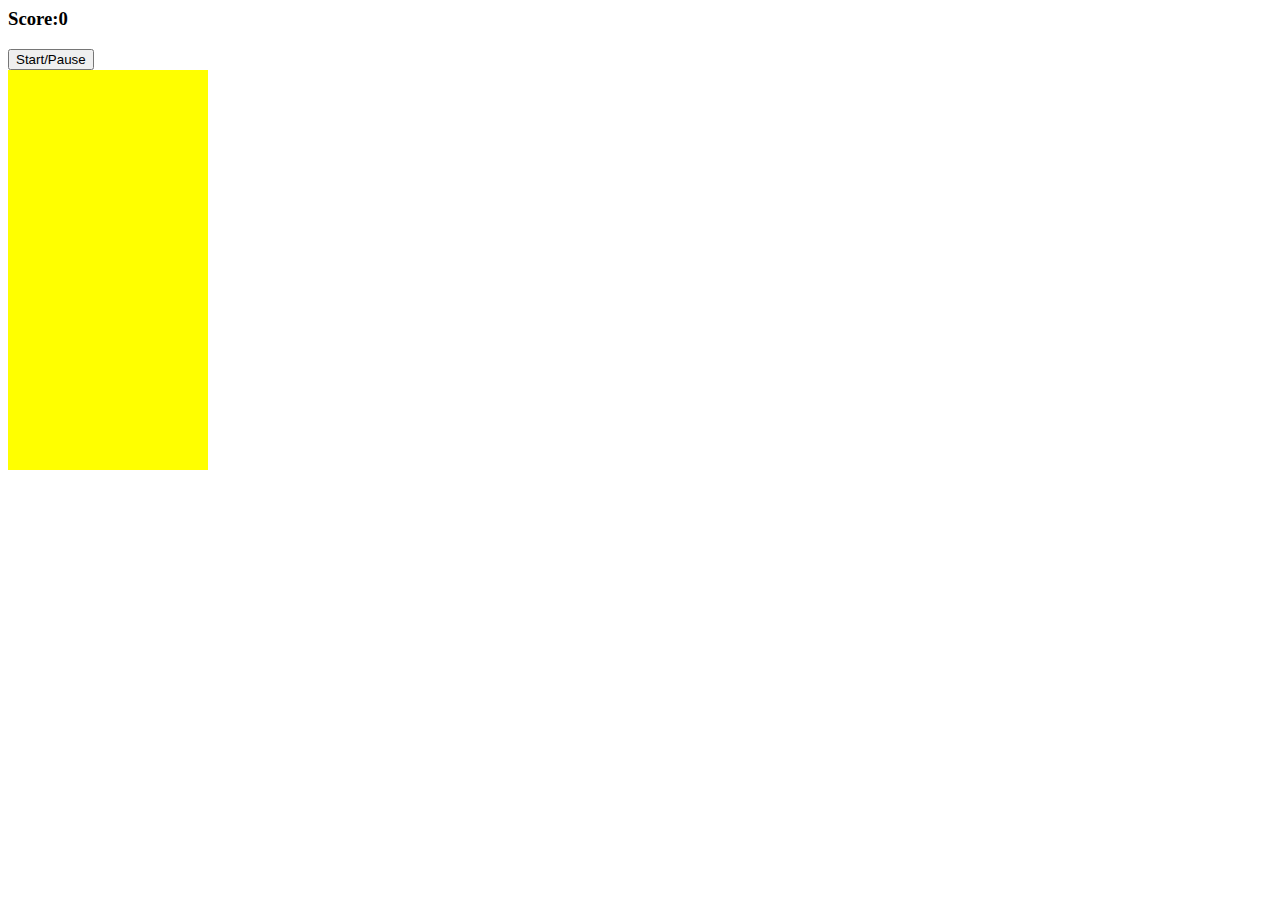
<file: Basic-Tetris/index.html>
<html lang="en">
<head>
    <meta charset="UTF-8">
    <meta http-equiv="X-UA-Compatible" content="IE=edge">
    <meta name="viewport" content="width=device-width, initial-scale=1.0">
    <script src="app.js" charset="utf-8"></script>
    <link rel="stylesheet" href="style.css"></link> 
    <title>Tetris</title>
</head>
<body>
<h3>Score:<span id = "score">0</span></h3>
<button id = "start-button">Start/Pause</button>
    <div class ="grid"> 
    <div></div>
    <div></div>
    <div></div>
    <div></div>
    <div></div>
    <div></div>
    <div></div>
    <div></div>
    <div></div>
    <div></div>
    <div></div>
    <div></div>
    <div></div>
    <div></div>
    <div></div>
    <div></div>
    <div></div>
    <div></div>
    <div></div>
    <div></div>
    <div></div>
    <div></div>
    <div></div>
    <div></div>
    <div></div>
    <div></div>
    <div></div>
    <div></div>
    <div></div>
    <div></div>
    <div></div>
    <div></div>
    <div></div>
    <div></div>
    <div></div>
    <div></div>
    <div></div>
    <div></div>
    <div></div>
    <div></div>
    <div></div>
    <div></div>
    <div></div>
    <div></div>
    <div></div>
    <div></div>
    <div></div>
    <div></div>
    <div></div>
    <div></div>
    <div></div>
    <div></div>
    <div></div>
    <div></div>
    <div></div>
    <div></div>
    <div></div>
    <div></div>
    <div></div>
    <div></div>
    <div></div>
    <div></div>
    <div></div>
    <div></div>
    <div></div>
    <div></div>
    <div></div>
    <div></div>
    <div></div>
    <div></div>
    <div></div>
    <div></div>
    <div></div>
    <div></div>
    <div></div>
    <div></div>
    <div></div>
    <div></div>
    <div></div>
    <div></div>
    <div></div>
    <div></div>
    <div></div>
    <div></div>
    <div></div>
    <div></div>
    <div></div>
    <div></div>
    <div></div>
    <div></div>
    <div></div>
    <div></div>
    <div></div>
    <div></div>
    <div></div>
    <div></div>
    <div></div>
    <div></div>
    <div></div>
    <div></div>
    <div></div>
    <div></div>
    <div></div>
    <div></div>
    <div></div>
    <div></div>
    <div></div>
    <div></div>
    <div></div>
    <div></div>
    <div></div>
    <div></div>
    <div></div>
    <div></div>
    <div></div>
    <div></div>
    <div></div>
    <div></div>
    <div></div>
    <div></div>
    <div></div>
    <div></div>
    <div></div>
    <div></div>
    <div></div>
    <div></div>
    <div></div>
    <div></div>
    <div></div>
    <div></div>
    <div></div>
    <div></div>
    <div></div>
    <div></div>
    <div></div>
    <div></div>
    <div></div>
    <div></div>
    <div></div>
    <div></div>
    <div></div>
    <div></div>
    <div></div>
    <div></div>
    <div></div>
    <div></div>
    <div></div>
    <div></div>
    <div></div>
    <div></div>
    <div></div>
    <div></div>
    <div></div>
    <div></div>
    <div></div>
    <div></div>
    <div></div>
    <div></div>
    <div></div>
    <div></div>
    <div></div>
    <div></div>
    <div></div>
    <div></div>
    <div></div>
    <div></div>
    <div></div>
    <div></div>
    <div></div>
    <div></div>
    <div></div>
    <div></div>
    <div></div>
    <div></div>
    <div></div>
    <div></div>
    <div></div>
    <div></div>
    <div></div>
    <div></div>
    <div></div>
    <div></div>
    <div></div>
    <div></div>
    <div></div>
    <div></div>
    <div></div>
    <div></div>
    <div></div>
    <div></div>
    <div></div>
    <div></div>
    <div></div>
    <div></div>
    <div></div>
    <div></div>
    <div></div>
    <div></div>
    <div></div>
    <div></div>
    <div class = 'taken'></div>
    <div class = 'taken'></div>
    <div class = 'taken'></div>
    <div class = 'taken'></div>
    <div class = 'taken'></div>
    <div class = 'taken'></div>
    <div class = 'taken'></div>
    <div class = 'taken'></div>
    <div class = 'taken'></div>
    <div class = 'taken'></div>
</body>
</html>
</file>
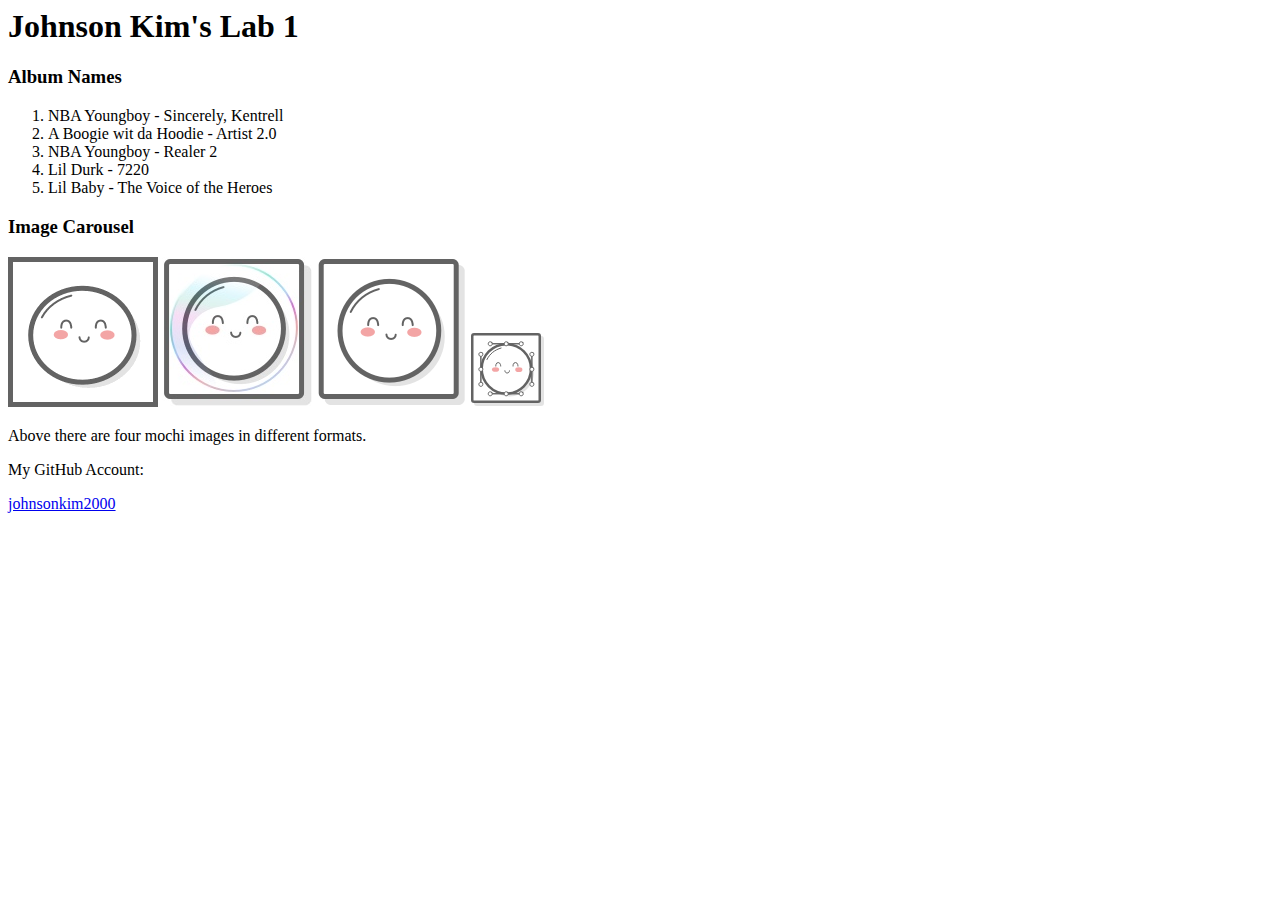
<file: client/lab_1/index.html>
<html lang="en">
  <head>
    <meta charset="UTF-8" />
    <meta http-equiv="X-UA-Compatible" content="IE=edge" />
    <meta name="viewport" content="width=device-width, initial-scale=1.0" />
    <title>Johnson Kim Lab 1</title>
  </head>
  <body>
    <div>
      <header><h1>Johnson Kim's Lab 1</h1></header>
      <div>
        <div><h3>Album Names</h3> 
        <ol>
        <li> NBA Youngboy - Sincerely, Kentrell </li>
        <li> A Boogie wit da Hoodie - Artist 2.0 </li>
        <li> NBA Youngboy - Realer 2 </li>
        <li> Lil Durk - 7220 </li>
        <li> Lil Baby - The Voice of the Heroes </li>
      </ol>
        </div>
        <div> <!-- right -->
          <h3>Image Carousel</h3></div>
      </div>

      <img src="mochi.gif" alt="gif file of a mochi ball" /> 

      <img src="mochi.jpg" alt="jpg file of a mochi ball" /> 
    
      <img src="mochi.png" alt="png file of a mochi ball"/>
      
      <img src="mochi.svg" alt="svg file of a mochi ball"/>
      <p>
        Above there are four mochi images in different formats. 
  
      </p>

    <div>
      <div>
<footer> <p> My GitHub Account: <p>
  <a href="http://github.com/johnsonkim2000"> johnsonkim2000 </a></footer>
    </div>
  </body>
</html>
</file>
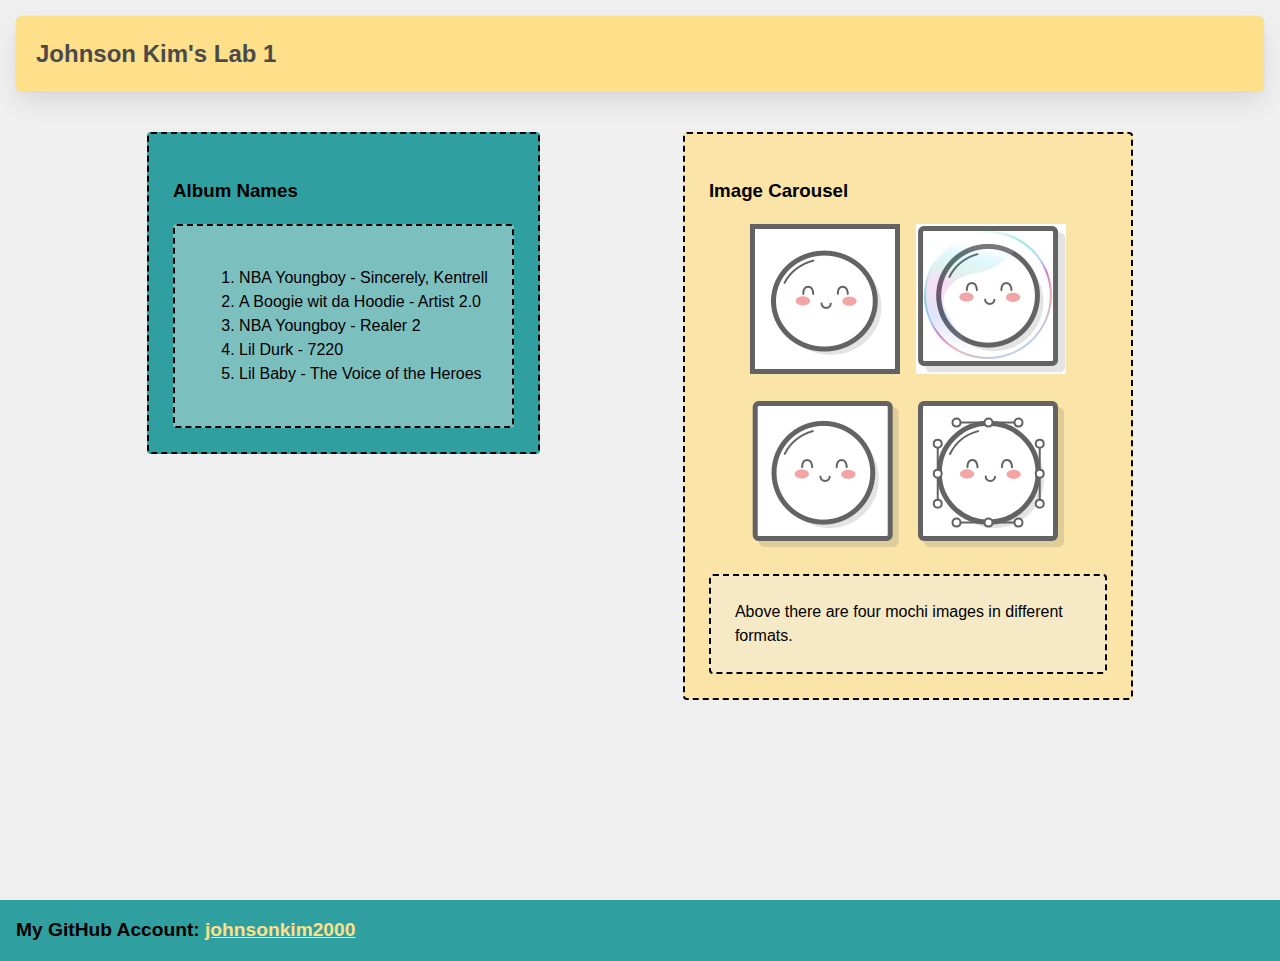
<file: client/lab_2/index.html>
<html lang="en">
  <head>
    <meta charset="UTF-8" />
    <meta http-equiv="X-UA-Compatible" content="IE=edge" />
    <meta name="viewport" content="width=device-width, initial-scale=1.0" />
    <title>Johnson Kim Lab 1</title>
    <link rel="stylesheet" href="style.css" />
  </head>
  <body>
    <div class="wrapper">
      <!-- wrapper -->
      <header class="header"><h1>Johnson Kim's Lab 1</h1></header>
      <div class="container">
        <!-- container-->
        <div class="left_section box">
          <!--left inputs -->
          <h3>Album Names</h3>
          <div class="box">
            <ol>
                <li> NBA Youngboy - Sincerely, Kentrell </li>
                <li> A Boogie wit da Hoodie - Artist 2.0 </li>
                <li> NBA Youngboy - Realer 2 </li>
                <li> Lil Durk - 7220 </li>
                <li> Lil Baby - The Voice of the Heroes </li>
            </ol>
          </div>
        </div>
        <div class="right_section box">
          <!-- right side -->
          <h3>Image Carousel</h3>
          <div class="grid">
            <img src="images/mochi.gif" alt="gif file of a mochi ball" />
            <img src="images/mochi.jpg" alt="jpg file of a mochi ball" />
            <img src="images/mochi.png" alt="png file of a mochi ball" />
            <img src="images/mochi.svg" alt="svg file of a mochi ball" />
          </div>
          <!--description box-->
          <div class="box header">
            Above there are four mochi images in different formats.
          </div>
        </div>
        <!--image box -->
      </div>
    </div>
    <div>
      <footer class="footer">
        My GitHub Account:
        <a href="http://github.com/johnsonkim2000"> johnsonkim2000 </a>
      </footer>
    </div>
  </body>
</html>
</file>
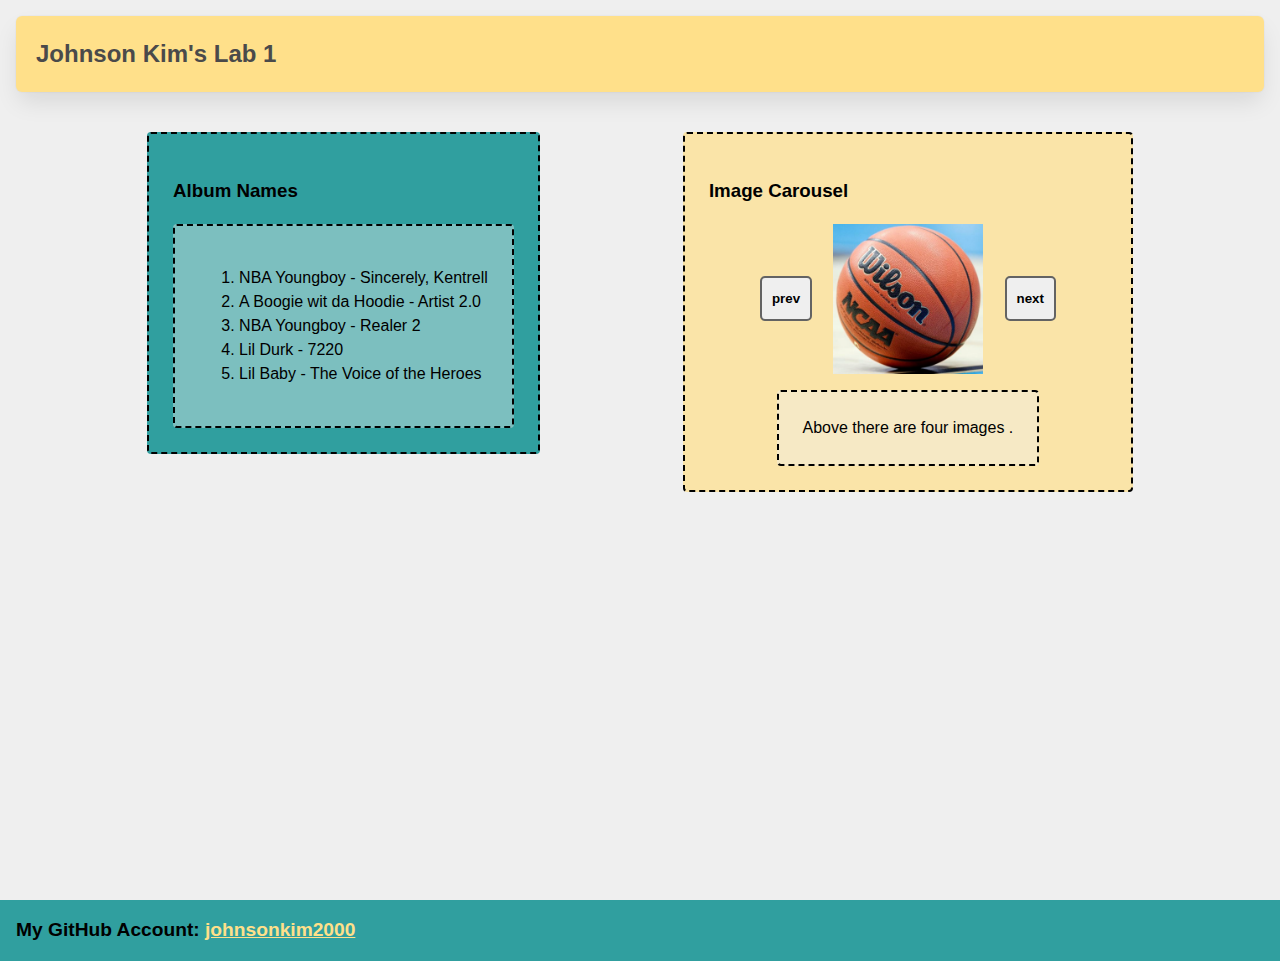
<file: client/lab_3/index.html>
<html lang="en">
  <head>
    <meta charset="UTF-8" />
    <meta http-equiv="X-UA-Compatible" content="IE=edge" />
    <meta name="viewport" content="width=device-width, initial-scale=1.0" />
    <title>Johnson Kim Lab 1</title>
    <link rel="stylesheet" href="style.css" />
  </head>
  <body>
    <div class="wrapper">
      <!-- wrapper -->
      <header class="header"><h1>Johnson Kim's Lab 1</h1></header>
      <div class="container">
        <!-- container-->
        <div class="left_section box">
          <!--left inputs -->
          <h3>Album Names</h3>
          <div class="box">
            <ol>
                <li> NBA Youngboy - Sincerely, Kentrell </li>
                <li> A Boogie wit da Hoodie - Artist 2.0 </li>
                <li> NBA Youngboy - Realer 2 </li>
                <li> Lil Durk - 7220 </li>
                <li> Lil Baby - The Voice of the Heroes </li>
            </ol>
          </div>
        </div>
        <div class="right_section box">
          <!-- right side -->
          <h3>Image Carousel</h3>
          <div class="carousel">
            <button class="prev">prev</button>
              <div class="slides">
        
            <div class="carousel_item visible"><img id="slide_1" src="images/basketball.png" alt="basketball" /></div>
            <div class="carousel_item hidden"><img id="slide_2" src="images/Lebron.png" alt="Lebron" /></div>
            <div class="carousel_item hidden"><img id="slide_3" src="images/soccer.png" alt="soccer balll" /></div>
            <div class="carousel_item hidden"><img id="slide_4" src="images/Ronaldo.png" alt="Ronaldo" /></div>
          </div>
          <button class="next">next</button> </div>
          <!--description box-->
          <div class="box header">
            Above there are four images .
        </div>
          </div>
        </div>
        <!--image box -->
      </div>
    </div>
    <div>
      <footer class="footer">
        My GitHub Account:
        <a href="http://github.com/johnsonkim2000"> johnsonkim2000 </a>
      </footer>
    </div>
    <script src="script.js" ></script>
  </body>
</html>
</file>
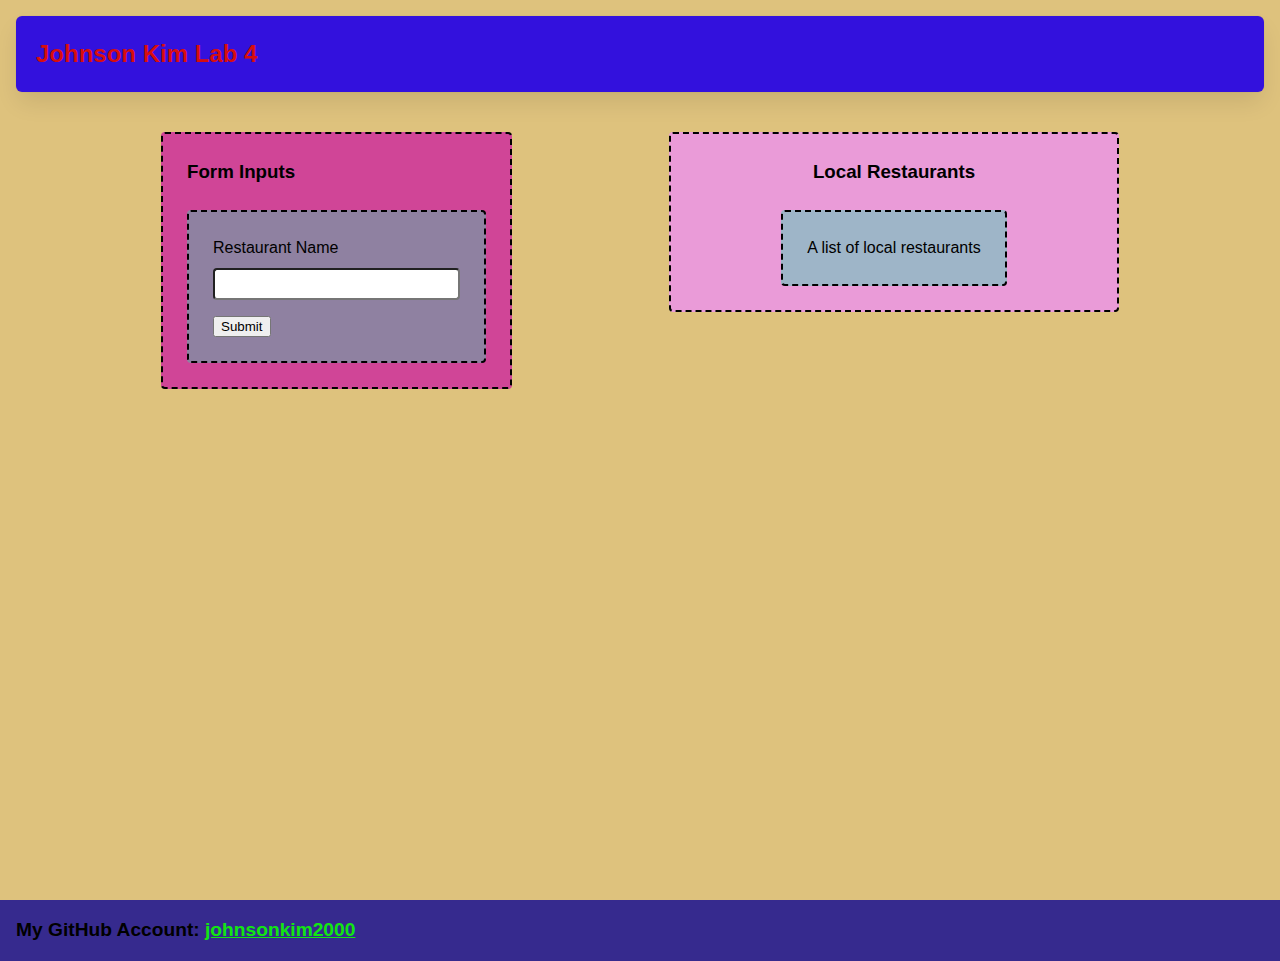
<file: client/lab_4/index.html>
<html lang="en">
  <head>
    <meta charset="UTF-8" />
    <meta http-equiv="X-UA-Compatible" content="IE=edge" />
    <meta name="viewport" content="width=device-width, initial-scale=1.0" />
    <title>Johnson Kim's Lab 4</title>
    <link rel="stylesheet" href="style.css" />
  </head>
  <body>
    <div class="wrapper">
      <header class="header">
        <h1>Johnson Kim Lab 4</h1>
      </header>
      <div class="container">
        <div class="left_section box">
          <h3>Form Inputs</h3>
          <form action="/api" class="box">
            <div class="search_list">Restaurant Name</div>
            <label for="resto"></label>
            <input type="text" name="resto" id="resto" />
            <button type="submit">Submit</button>
          </form>
        </div>
        <div class="right_section box">
          <h3>Local Restaurants</h3>
          <div class="restaurant_list box">A list of local restaurants</div>
        </div>
      </div>
    </div>
    <div>
      <footer class="footer">
        My GitHub Account:
        <a href="http://github.com/johnsonkim2000"> johnsonkim2000 </a>
      </footer>
    </div>
  </body>
</html>

<!-- Bring in your successful HTML/CSS from the Flexbox lab -->
<!-- Try typing 'doc' at the top of this file and pressing "tab" -->
<!-- if your development environment is set up correctly -->
<!-- the Emmett plugin will set this file up for you -->

<!-- Requirements -->
<!-- Your page will need a form in it with an 'action' to /api and a single text field with an id/name of "resto" -->
<!-- If you open /routes/apiRoutes and go to line 38 you will find the server side answer to your request! -->

<!-- This week doesn't have a script.js file in it, because you're focusing on HTML and CSS -->
</file>
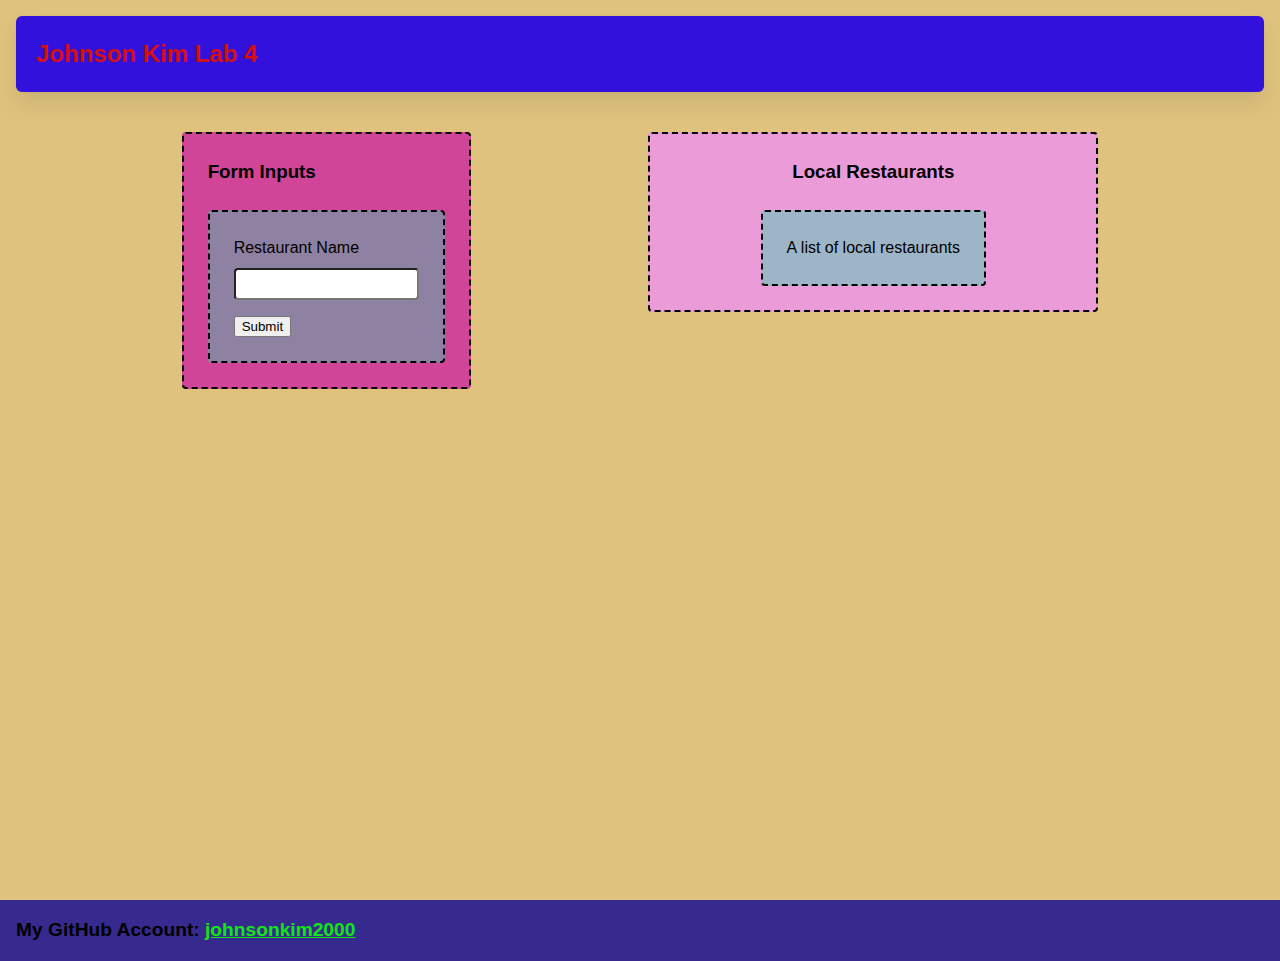
<file: client/lab_5/index.html>
<html lang="en">
  <head>
    <meta charset="UTF-8" />
    <meta http-equiv="X-UA-Compatible" content="IE=edge" />
    <meta name="viewport" content="width=device-width, initial-scale=1.0" />
    <title>Johnson Kim's Lab 4</title>
    <link rel="stylesheet" href="style.css" />
  </head>
  <body>
    <div class="wrapper">
      <header class="header">
        <h1>Johnson Kim Lab 4</h1>
      </header>
      <div class="container">
        <div class="left_section box">
          <h3>Form Inputs</h3>
          <form action="/api" class="box main_form">
             <div> 
                <label for="resto">Restaurant Name</label>
                <input type="text" name="resto" id="resto" />
             </div>
            
            <button type="submit">Submit</button>
          </form>
        </div>
        <div class="right_section box">
          <h3>Local Restaurants</h3>
          <div class="restaurant_list box">A list of local restaurants</div>
        </div>
      </div>
    </div>
    <div>
      <footer class="footer">
        My GitHub Account:
        <a href="http://github.com/johnsonkim2000"> johnsonkim2000 </a>
      </footer>
    </div>
    <script src="script.js"></script>
  </body>
</html>




<!-- Bring in your successful HTML/CSS from the Flexbox lab -->
<!-- Your page will need a form in it with an 'action' to /api and a single text field with an id/name of "resto" -->
<!-- If you open /routes/apiRoutes and go to line 38 you will find the server side answer to your request! -->

<!-- Temporarily unhook your script.js file from your main index file -->
</file>
<file: Basic-Tetris/style.css>
.grid {
    width:200px;
    height: 400px;
    display: flex;
    flex-wrap: wrap; 
    background-color: yellow;

}
.grid div {
    height: 20px;
    width: 20px;
   
}

.tetromino {
    background-color: blue;
  }
</file>
<file: client/lab_2/style.css>
* {
  box-sizing: border-box;
}

/* 
  These rules apply to actual HTML elements with no labelling!
  So: they style the tags directly
*/

html {
  background-color: #fff;
  font-size: 16px;
  min-width: 300px;
  overflow-x: hidden;
  overflow-y: scroll;

  /* these are specific to different browsers */
  -moz-osx-font-smoothing: grayscale;
  -webkit-font-smoothing: antialiased;
  text-rendering: optimizeLegibility;
  -webkit-text-size-adjust: 100%;
  -moz-text-size-adjust: 100%;
  text-size-adjust: 100%;
}

body {
  margin: 0;
  padding: 0;

  font-family: ‘Segoe UI’, Candara, ‘Bitstream Vera Sans’, ‘DejaVu Sans’, ‘Bitsream Vera Sans’, ‘Trebuchet MS’, Verdana, ‘Verdana Ref’, sans-serif;
  font-weight: 400;
  line-height: 1.5;
  background-color: rgb(239, 239, 239);
}


a {
  display: inline-block;
  text-decoration: none;
}

h2 {
  margin:0;
  padding:0;
  padding-bottom:1.5rem;
}

form {
  accent-color: hsla(120, 100%, 50%, 0.482);
}

/*
  - These styles use 'class names'
  - You can apply them by using the 'class' attribute on your HTML
  - like this: <div class="wrapper">
  - note that the period vanishes there!
*/


.wrapper {
  min-height: 100vh;
  display: flex;
  flex-direction: column;
  margin: 0;
  flex: 1;
}

.container {
  margin: 0 20px;
  display: flex;
  justify-content: space-evenly;
  align-items: start;
  flex:1;
}

.header {
  padding-top: 1rem;
  padding-left: 1rem;
  padding-right: 1rem;
  padding-bottom: 1.5rem;
}


/*
  This rule implies that the H1 tag lives within another HTML tag
  It "inherits" some rules from the above
  Those rules won't apply to an h1 that's outside a block with the class of 'header'
*/

.header h1 {
  display: block;
  /* this will push other blocks out of the way */

  /* colors */
  background-color: #ffe08a;
  color: #4a4a4a;

  /* shapes */
  border-radius: 6px;
  font-size: 1.5rem;
  padding: 1.25rem;
  margin:0; /* removing the margin on h1 tags means the header pins to the top if we move it around */


  /* box-shadows are fancy */
  box-shadow: 0 0.5em 1em -0.125em rgb(10 10 10 / 10%), 0 0 0 1px rgb(10 10 10 / 2%);
}


/*
  Rules can be combined on a block to apply the 'cascade' in order
  So you can use two classnames in a single class attribute
  like: <div class="box section">
  Rules may combine in unexpected ways - remember that the LAST thing written in this file will have "priority"
  And will be what displays in your client
*/

.box {
  background-color: rgba(239, 239, 239, 0.40);
  border: 2px dashed;
  border-radius: 4px;

  width: fit-content;
  height:fit-content;
  padding: 1.5rem;
  margin: 0 auto;
}

.left_section {
  background-color: rgba(0, 139, 139, 0.8);
  flex: 0 1 auto;
  margin: 1rem;
  padding: 1.5rem;
}

.right_section {
  background-color: rgba(255, 224, 138, 0.7);
  flex: 1 2 auto;
  margin: 1rem;
  align-items: center;
  max-width: 450px;
}

/*
  This block is actually dependent on the "container" block having a flex set on it
  and the "wrapper" block displaying as a flex column with a "vertical height" (vh) of 100.
  That serves to cram the footer to the bottom of the page.
*/

.footer {
  flex-shrink: 0;
  padding: 1rem;
  background-color: rgba(0, 139, 139, 0.8);
  font-size: 1.2rem;
  font-weight: 600;
}

.footer a {
  color: rgba(255, 224, 138, 1);
  text-decoration: underline;
}

/*
  This is an example of a 'pseudoclass'
  In this instance, it says what to do if a mouse hovers over a link
  This is pretty desktop-specific, since there's no hover function on touchscreens
*/
.footer a:hover {
  /* Hue, saturation, luminosity, alpha */
  background-color: hsla(0, 0%, 90%, 0.15);
  /* red, green, blue, alpha */
  color: rgb(246, 169, 93);
  text-decoration: none;
}

.subtitle {
  color: rgba(0, 0, 0, 0.8);
  margin: 0px;
  margin-bottom: 5px;
}


/* Deploy this with images as direct "children" and the images should pop into shape */
.grid {
  display: flex;
  justify-content: space-evenly;
  flex-flow: wrap;
  width: 350px;
  height: 350px;
  margin: 0 auto;
}

.grid img {
  width: 150px;
  height: 150px;
}
</file>
<file: client/lab_3/style.css>
* {
  box-sizing: border-box;
}

/* 
  These rules apply to actual HTML elements with no labelling!
  So: they style the tags directly
*/

html {
  background-color: #fff;
  font-size: 16px;
  min-width: 300px;
  overflow-x: hidden;
  overflow-y: scroll;

  /* these are specific to different browsers */
  -moz-osx-font-smoothing: grayscale;
  -webkit-font-smoothing: antialiased;
  text-rendering: optimizeLegibility;
  -webkit-text-size-adjust: 100%;
  -moz-text-size-adjust: 100%;
  text-size-adjust: 100%;
}

body {
  margin: 0;
  padding: 0;

  font-family: ‘Segoe UI’, Candara, ‘Bitstream Vera Sans’, ‘DejaVu Sans’, ‘Bitsream Vera Sans’, ‘Trebuchet MS’, Verdana, ‘Verdana Ref’, sans-serif;
  font-weight: 400;
  line-height: 1.5;
  background-color: rgb(239, 239, 239);
}


a {
  display: inline-block;
  text-decoration: none;
}

h2 {
  margin:0;
  padding:0;
  padding-bottom:1.5rem;
}

form {
  accent-color: hsla(120, 100%, 50%, 0.482);
}

/*
  - These styles use 'class names'
  - You can apply them by using the 'class' attribute on your HTML
  - like this: <div class="wrapper">
  - note that the period vanishes there!
*/


.wrapper {
  min-height: 100vh;
  display: flex;
  flex-direction: column;
  margin: 0;
  flex: 1;
}

.container {
  margin: 0 20px;
  display: flex;
  justify-content: space-evenly;
  align-items: start;
  flex:1;
}

.header {
  padding-top: 1rem;
  padding-left: 1rem;
  padding-right: 1rem;
  padding-bottom: 1.5rem;
}


/*
  This rule implies that the H1 tag lives within another HTML tag
  It "inherits" some rules from the above
  Those rules won't apply to an h1 that's outside a block with the class of 'header'
*/

.header h1 {
  display: block;
  /* this will push other blocks out of the way */

  /* colors */
  background-color: #ffe08a;
  color: #4a4a4a;

  /* shapes */
  border-radius: 6px;
  font-size: 1.5rem;
  padding: 1.25rem;
  margin:0; /* removing the margin on h1 tags means the header pins to the top if we move */


  /* box-shadows are fancy */
  box-shadow: 0 0.5em 1em -0.125em rgb(10 10 10 / 10%), 0 0 0 1px rgb(10 10 10 / 2%);
}


/*
  Rules can be combined on a block to apply the 'cascade' in order
  So you can use two classnames in a single class attribute
  like: <div class="box section">

  Rules may combine in unexpected ways - remember that the LAST thing written in this file will have "priority"
  And will be what displays in your client
*/

.box {
  background-color: rgba(239, 239, 239, 0.40);
  border: 2px dashed;
  border-radius: 4px;

  width: fit-content;
  height:fit-content;
  padding: 1.5rem;
  margin: 0 auto;
}

.left_section {
  background-color: rgba(0, 139, 139, 0.8);
  flex: 0 1 auto;
  margin: 1rem;
  padding: 1.5rem;
}

.right_section {
  background-color: rgba(255, 224, 138, 0.7);
  flex: 1 2 auto;
  margin: 1rem;
  align-items: center;
  max-width: 450px;
}

/*
  This block is actually dependent on the "container" block having a flex set on it
  and the "wrapper" block displaying as a flex column with a "vertical height" (vh) of 100.
  That serves to cram the footer to the bottom of the page.
*/

.footer {
  flex-shrink: 0;
  padding: 1rem;
  background-color: rgba(0, 139, 139, 0.8);
  font-size: 1.2rem;
  font-weight: 600;
}

.footer a {
  color: rgba(255, 224, 138, 1);
  text-decoration: underline;
}

/*
  This is an example of a 'pseudoclass'
  In this instance, it says what to do if a mouse hovers over a link
  This is pretty desktop-specific, since there's no hover function on touchscreens
*/
.footer a:hover {
  /* Hue, saturation, luminosity, alpha */
  background-color: hsla(0, 0%, 90%, 0.15);
  /* red, green, blue, alpha */
  color: rgb(246, 169, 93);
  text-decoration: none;
}

.subtitle {
  color: rgba(0, 0, 0, 0.8);
  margin: 0px;
  margin-bottom: 5px;
}


/* Deploy this with images as direct "children" and the images should pop into shape */
.grid {
  display: flex;
  justify-content: space-evenly;
  flex-flow: wrap;
  width: 350px;
  height: 350px;
  margin: 0 auto;
}

.grid img {
  width: 150px;
  height: 150px;
}


/* Carousel */
div.carousel {
  max-width: 300px;
  overflow: hidden;
  text-align: center;
  display: flex;
  flex-direction: row;
  align-items: center;
  justify-content: space-between;
  margin: 0 auto;
  margin-bottom: 1rem;
}

.carousel .slides {
  display: flex;
  overflow-x: auto;
  scroll-snap-type: x mandatory;
  scroll-behavior: smooth;
  -webkit-overflow-scrolling: touch;
}

/* .carousel_item, */
.hidden {
  display: none;
}

.visible {
  display: block;
}

.carousel_item img {
  /* 
    Setting width, rather than max-width or min-width,
    means annoying pop-ins won't happen
    but it also means you need to format your images to be compatible
    or they will stretch weird

    - try a tall one and see what happens
    - change the height on a fixed image size and see what happens
    - now make sure that images are _always_ square
    - ... there's a reason crop tools are popular in image editors
   */
  width: 150px; 
}

.prev,
.next {
  border: none;
  margin: 2px;
  text-align: center;
  border-radius: 5px;
  font-weight: bold;
  height: 45px;
  padding: 10px;
  line-height: 0; /* This centers a button's text! */
  border: 2px solid rgb(99,99,99); /* shorthand for how to do a border */
}

.prev:focus,
.next:focus {
  margin: 0;
  /* Pick a good border colour and check out how it works with your buttons */
}

.prev:hover,
.next:hover {
  /* Pick a good background colour for your hover pseudoclass */
}
</file>
<file: client/lab_4/style.css>
* {
  box-sizing: border-box;
}

/* 
  These rules apply to actual HTML elements with no labelling!
  So: they style the tags directly
*/

html {
  background-color: rgb(216, 229, 139);
  font-size: 16px;
  min-width: 300px;
  overflow-x: hidden;
  overflow-y: scroll;

  /* these are specific to different browsers */
  -moz-osx-font-smoothing: grayscale;
  -webkit-font-smoothing: antialiased;
  text-rendering: optimizeLegibility;
  -webkit-text-size-adjust: 100%;
  -moz-text-size-adjust: 100%;
  text-size-adjust: 100%;
}

body {
  margin: 0;
  padding: 0;

  font-family: ‘Segoe UI’, Candara, ‘Bitstream Vera Sans’, ‘DejaVu Sans’, ‘Bitsream Vera Sans’, ‘Trebuchet MS’, Verdana, ‘Verdana Ref’, sans-serif;
  font-weight: 400;
  line-height: 1.5;
  background-color: rgb(222, 194, 125);
}


a {
  display: inline-block;
  text-decoration: none;
}

h2, h3 {
  margin:0;
  padding:0;
  padding-bottom:1.5rem;
}

form {
  accent-color: hsla(120, 100%, 50%, 0.482);
}

/*
  - These styles use 'class names'
  - You can apply them by using the 'class' attribute on your HTML
  - like this: <div class="wrapper">
  - note that the period vanishes there!
*/


.wrapper {
  min-height: 100vh;
  display: flex;
  flex-direction: column;
  margin: 0;
  flex: 1;
}

.container {
  margin: 0 20px;
  display: flex;
  justify-content: space-evenly;
  align-items: start;
  flex:1;
}

.header {
  padding-top: 1rem;
  padding-left: 1rem;
  padding-right: 1rem;
  padding-bottom: 1.5rem;
}


/*
  This rule implies that the H1 tag lives within another HTML tag
  It "inherits" some rules from the above
  Those rules won't apply to an h1 that's outside a block with the class of 'header'
*/

.header h1 {
  display: block;
  /* this will push other blocks out of the way */

  /* colors */
  background-color: #3311dd;
  color: #d70e0e;

  /* shapes */
  border-radius: 6px;
  font-size: 1.5rem;
  padding: 1.25rem;
  margin:0; /* removing the margin on h1 tags means the header pins to the top if we move */


  /* box-shadows are fancy */
  box-shadow: 0 0.5em 1em -0.125em rgb(10 10 10 / 10%), 0 0 0 1px rgb(10 10 10 / 2%);
}


/*
  Rules can be combined on a block to apply the 'cascade' in order
  So you can use two classnames in a single class attribute
  like: <div class="box section">

  Rules may combine in unexpected ways - remember that the LAST thing written in this file will have "priority"
  And will be what displays in your client
*/

.box {
  background-color: rgba(46, 221, 177, 0.4);
  border: 2px dashed;
  border-radius: 4px;

  width: fit-content;
  height:fit-content;
  padding: 1.5rem;
  margin: 0 auto;
}

.left_section {
  background-color: rgba(204, 38, 157, 0.8);
  flex: 0 1 auto;
  margin: 1rem;
  padding: 1.5rem;
}

.right_section {
  background-color: #ef8affb3;
  flex: 1 2 auto;
  margin: 1rem;
  align-items: center;
  justify-content: center;
  max-width: 450px;
  display: flex;
  flex-direction: column;

}

/*
  This block is actually dependent on the "container" block having a flex set on it
  and the "wrapper" block displaying as a flex column with a "vertical height" (vh) of 100.
  That serves to cram the footer to the bottom of the page.
*/

.footer {
  flex-shrink: 0;
  padding: 1rem;
  background-color: rgba(11, 4, 146, 0.8);
  font-size: 1.2rem;
  font-weight: 600;
}

.footer a {
  color: rgb(18, 230, 18);
  text-decoration: underline;
}

/*
  This is an example of a 'pseudoclass'
  In this instance, it says what to do if a mouse hovers over a link
  This is pretty desktop-specific, since there's no hover function on touchscreens
*/
.footer a:hover {
  /* Hue, saturation, luminosity, alpha */
  background-color: hsla(0, 0%, 90%, 0.15);
  /* red, green, blue, alpha */
  color: rgb(246, 169, 93);
  text-decoration: none;
}

.subtitle {
  color: rgba(0, 0, 0, 0.8);
  margin: 0px;
  margin-bottom: 5px;
}


/* Deploy this with images as direct "children" and the images should pop into shape */
.grid {
  display: flex;
  justify-content: space-evenly;
  flex-flow: wrap;
  width: 350px;
  height: 350px;
  margin: 0 auto;
}

.grid img {
  width: 150px;
  height: 150px;
}


/* Carousel */
div.carousel {
  max-width: 300px;
  overflow: hidden;
  text-align: center;
  display: flex;
  flex-direction: row;
  align-items: center;
  justify-content: space-between;
  margin: 0 auto;
  margin-bottom: 1rem;
}

.carousel .slides {
  display: flex;
  overflow-x: auto;
  scroll-snap-type: x mandatory;
  scroll-behavior: smooth;
  -webkit-overflow-scrolling: touch;
}

/* .carousel_item, */
.hidden {
  display: none;
}

.visible {
  display: block;
}

.carousel_item img {
  /* 
    Setting width, rather than max-width or min-width,
    means annoying pop-ins won't happen
    but it also means you need to format your images to be compatible
    or they will stretch weird

    - try a tall one and see what happens
    - change the height on a fixed image size and see what happens
    - now make sure that images are _always_ square
    - ... there's a reason crop tools are popular in image editors
   */
  width: 150px; 
}

.prev,
.next {
  border: none;
  margin: 2px;
  text-align: center;
  border-radius: 5px;
  font-weight: bold;
  height: 45px;
  padding: 10px;
  line-height: 0; /* This centers a button's text! */
  border: 2px solid rgb(99,99,99); /* shorthand for how to do a border */
}

.prev:focus,
.next:focus {
  margin: 0;
  /* Pick a good border colour and check out how it works with your buttons */
}

.prev:hover,
.next:hover {
  background-color: #27d83bb3;
}


/*
Form Styles
*/

form input {
  /* This is a hack to make sure our boxes line up with one another nicely */
  width: 100%;
  width: -moz-available;          /* WebKit-based browsers will ignore this. */
  width: -webkit-fill-available;  /* Mozilla-based browsers will ignore this. */
  width: fill-available;

  /* here we are setting white space correctly */
  margin-bottom: 1rem;
  height: 2rem;
  border-radius: 4px;
  }

form label {
  width: 100%;
  width: -moz-available;          /* WebKit-based browsers will ignore this. */
  width: -webkit-fill-available;  /* Mozilla-based browsers will ignore this. */
  width: fill-available;
  align-items: flex-start;

  display: block; /* this turns the label text into a box we can set margins on */
  margin-bottom: 0.5rem;
  }

/* How To Write A Media Query For Small Screens */

@media only screen and (max-width: 736px){
    /* Rules in here will only apply when a screen is the correct size */
    /* check it out by using your developer tools to shrink your screen-size */
    .container {
      background-color: rgba(52, 228, 219, 0.65);
      flex-direction: column;
      justify-content: center;
      align-items: center;
    }
}
</file>
<file: client/lab_5/style.css>
/* CSS instructions for Lab 5 */
/* Bring in your successful CSS from week 4 */
/* In your #map rule, set map to display:none; to temporarily hide your map box */

* {
    box-sizing: border-box;
  }
  
  /* 
    These rules apply to actual HTML elements with no labelling!
    So: they style the tags directly
  */
  
  html {
    background-color: rgb(216, 229, 139);
    font-size: 16px;
    min-width: 300px;
    overflow-x: hidden;
    overflow-y: scroll;
  
    /* these are specific to different browsers */
    -moz-osx-font-smoothing: grayscale;
    -webkit-font-smoothing: antialiased;
    text-rendering: optimizeLegibility;
    -webkit-text-size-adjust: 100%;
    -moz-text-size-adjust: 100%;
    text-size-adjust: 100%;
  }
  
  body {
    margin: 0;
    padding: 0;
  
    font-family: ‘Segoe UI’, Candara, ‘Bitstream Vera Sans’, ‘DejaVu Sans’, ‘Bitsream Vera Sans’, ‘Trebuchet MS’, Verdana, ‘Verdana Ref’, sans-serif;
    font-weight: 400;
    line-height: 1.5;
    background-color: rgb(222, 194, 125);
  }
  
  
  a {
    display: inline-block;
    text-decoration: none;
  }
  
  h2, h3 {
    margin:0;
    padding:0;
    padding-bottom:1.5rem;
  }
  
  form {
    accent-color: hsla(120, 100%, 50%, 0.482);
  }
  
  /*
    - These styles use 'class names'
    - You can apply them by using the 'class' attribute on your HTML
    - like this: <div class="wrapper">
    - note that the period vanishes there!
  */
  
  
  .wrapper {
    min-height: 100vh;
    display: flex;
    flex-direction: column;
    margin: 0;
    flex: 1;
  }
  
  .container {
    margin: 0 20px;
    display: flex;
    justify-content: space-evenly;
    align-items: start;
    flex:1;
  }
  
  .header {
    padding-top: 1rem;
    padding-left: 1rem;
    padding-right: 1rem;
    padding-bottom: 1.5rem;
  }
  
  
  /*
    This rule implies that the H1 tag lives within another HTML tag
    It "inherits" some rules from the above
    Those rules won't apply to an h1 that's outside a block with the class of 'header'
  */
  
  .header h1 {
    display: block;
    /* this will push other blocks out of the way */
  
    /* colors */
    background-color: #3311dd;
    color: #d70e0e;
  
    /* shapes */
    border-radius: 6px;
    font-size: 1.5rem;
    padding: 1.25rem;
    margin:0; /* removing the margin on h1 tags means the header pins to the top if we move */
  
  
    /* box-shadows are fancy */
    box-shadow: 0 0.5em 1em -0.125em rgb(10 10 10 / 10%), 0 0 0 1px rgb(10 10 10 / 2%);
  }
  
  
  /*
    Rules can be combined on a block to apply the 'cascade' in order
    So you can use two classnames in a single class attribute
    like: <div class="box section">
  
    Rules may combine in unexpected ways - remember that the LAST thing written in this file will have "priority"
    And will be what displays in your client
  */
  
  .box {
    background-color: rgba(46, 221, 177, 0.4);
    border: 2px dashed;
    border-radius: 4px;
  
    width: fit-content;
    height:fit-content;
    padding: 1.5rem;
    margin: 0 auto;
  }
  
  .left_section {
    background-color: rgba(204, 38, 157, 0.8);
    flex: 0 1 auto;
    margin: 1rem;
    padding: 1.5rem;
  }
  
  .right_section {
    background-color: #ef8affb3;
    flex: 1 2 auto;
    margin: 1rem;
    align-items: center;
    justify-content: center;
    max-width: 450px;
    display: flex;
    flex-direction: column;
  
  }
  
  /*
    This block is actually dependent on the "container" block having a flex set on it
    and the "wrapper" block displaying as a flex column with a "vertical height" (vh) of 100.
    That serves to cram the footer to the bottom of the page.
  */
  
  .footer {
    flex-shrink: 0;
    padding: 1rem;
    background-color: rgba(11, 4, 146, 0.8);
    font-size: 1.2rem;
    font-weight: 600;
  }
  
  .footer a {
    color: rgb(18, 230, 18);
    text-decoration: underline;
  }
  
  /*
    This is an example of a 'pseudoclass'
    In this instance, it says what to do if a mouse hovers over a link
    This is pretty desktop-specific, since there's no hover function on touchscreens
  */
  .footer a:hover {
    /* Hue, saturation, luminosity, alpha */
    background-color: hsla(0, 0%, 90%, 0.15);
    /* red, green, blue, alpha */
    color: rgb(246, 169, 93);
    text-decoration: none;
  }
  
  .subtitle {
    color: rgba(0, 0, 0, 0.8);
    margin: 0px;
    margin-bottom: 5px;
  }
  
  
  /* Deploy this with images as direct "children" and the images should pop into shape */
  .grid {
    display: flex;
    justify-content: space-evenly;
    flex-flow: wrap;
    width: 350px;
    height: 350px;
    margin: 0 auto;
  }
  
  .grid img {
    width: 150px;
    height: 150px;
  }
  
  
  /* Carousel */
  div.carousel {
    max-width: 300px;
    overflow: hidden;
    text-align: center;
    display: flex;
    flex-direction: row;
    align-items: center;
    justify-content: space-between;
    margin: 0 auto;
    margin-bottom: 1rem;
  }
  
  .carousel .slides {
    display: flex;
    overflow-x: auto;
    scroll-snap-type: x mandatory;
    scroll-behavior: smooth;
    -webkit-overflow-scrolling: touch;
  }
  
  /* .carousel_item, */
  .hidden {
    display: none;
  }
  
  .visible {
    display: block;
  }
  
  .carousel_item img {
    /* 
      Setting width, rather than max-width or min-width,
      means annoying pop-ins won't happen
      but it also means you need to format your images to be compatible
      or they will stretch weird
  
      - try a tall one and see what happens
      - change the height on a fixed image size and see what happens
      - now make sure that images are _always_ square
      - ... there's a reason crop tools are popular in image editors
     */
    width: 150px; 
  }
  
  .prev,
  .next {
    border: none;
    margin: 2px;
    text-align: center;
    border-radius: 5px;
    font-weight: bold;
    height: 45px;
    padding: 10px;
    line-height: 0; /* This centers a button's text! */
    border: 2px solid rgb(99,99,99); /* shorthand for how to do a border */
  }
  
  .prev:focus,
  .next:focus {
    margin: 0;
    /* Pick a good border colour and check out how it works with your buttons */
  }
  
  .prev:hover,
  .next:hover {
    background-color: #27d83bb3;
  }
  
  
  /*
  Form Styles
  */
  
  form input {
    /* This is a hack to make sure our boxes line up with one another nicely */
    width: 100%;
    width: -moz-available;          /* WebKit-based browsers will ignore this. */
    width: -webkit-fill-available;  /* Mozilla-based browsers will ignore this. */
    width: fill-available;
  
    /* here we are setting white space correctly */
    margin-bottom: 1rem;
    height: 2rem;
    border-radius: 4px;
    }
  
  form label {
    width: 100%;
    width: -moz-available;          /* WebKit-based browsers will ignore this. */
    width: -webkit-fill-available;  /* Mozilla-based browsers will ignore this. */
    width: fill-available;
    align-items: flex-start;
  
    display: block; /* this turns the label text into a box we can set margins on */
    margin-bottom: 0.5rem;
    }
  
  /* How To Write A Media Query For Small Screens */
  
  @media only screen and (max-width: 736px){
      /* Rules in here will only apply when a screen is the correct size */
      /* check it out by using your developer tools to shrink your screen-size */
      .container {
        background-color: rgba(52, 228, 219, 0.65);
        flex-direction: column;
        justify-content: center;
        align-items: center;
      }
  }
</file>
